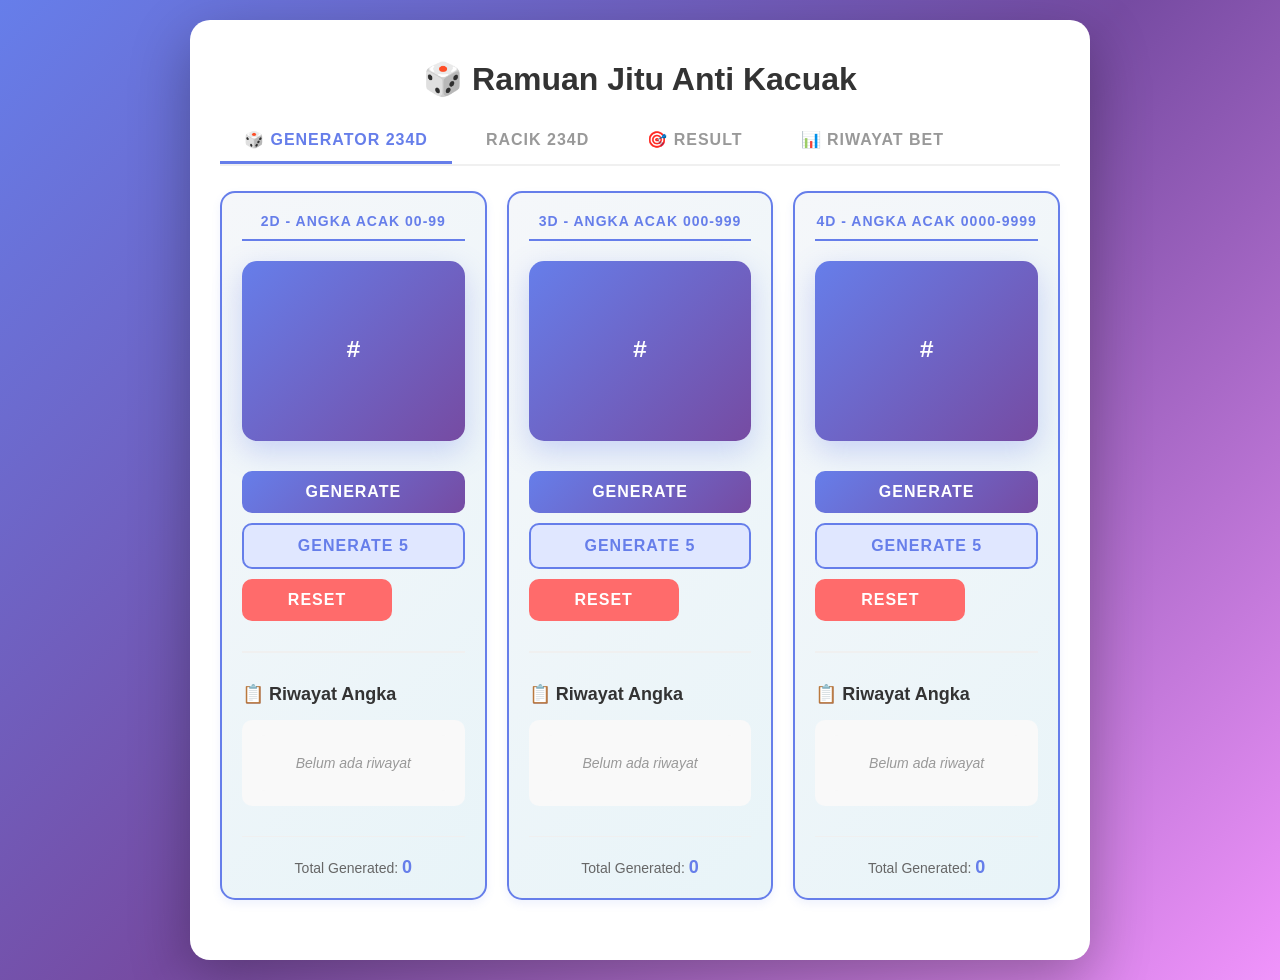
<file: index.html>
<!DOCTYPE html>
<html lang="id">
<head>
    <meta charset="UTF-8">
    <meta name="viewport" content="width=device-width, initial-scale=1.0">
    <meta name="description" content="Aplikasi web untuk generate angka acak 2D, 3D, 4D dengan fitur betting dan tracking hasil keluaran">
    <meta name="theme-color" content="#667eea">
    <meta name="apple-mobile-web-app-capable" content="yes">
    <meta name="apple-mobile-web-app-status-bar-style" content="black-translucent">
    <meta name="apple-mobile-web-app-title" content="Ramuan Jitu">
    <title>Ramuan Jitu Anti Kacuak - 2D, 3D, 4D & Racik</title>
    <link rel="stylesheet" href="style.css">
    <link rel="manifest" href="manifest.json">
    <link rel="icon" type="image/svg+xml" href="data:image/svg+xml,<svg xmlns='http://www.w3.org/2000/svg' viewBox='0 0 192 192'><rect fill='%23667eea' width='192' height='192'/><text x='50%' y='50%' font-size='80' font-weight='bold' fill='white' text-anchor='middle' dy='.3em'>🎰</text></svg>">
</head>
<body>
    <div class="container">
        <div class="card">
            <h1>🎲 Ramuan Jitu Anti Kacuak</h1>
            
            <!-- Tab Navigation -->
            <div class="tab-navigation">
                <button class="tab-btn active" data-tab="tab-generator234d">🎲 Generator 234D</button>
                <button class="tab-btn" data-tab="tab-racik">Racik 234D</button>
                <button class="tab-btn" data-tab="tab-result">🎯 Result</button>
                <button class="tab-btn" data-tab="tab-riwayat-bet">📊 Riwayat Bet</button>
            </div>
            
            <!-- Tab Generator 234D - Combined -->
            <div id="tab-generator234d" class="tab-content active">
                <div class="generator-container">
                    <!-- Generator 2D -->
                    <div class="generator-card">
                        <p class="generator-subtitle">2D - Angka Acak 00-99</p>
                        
                        <div class="display-box">
                            <div class="random-number" id="randomNumber2D">#</div>
                        </div>
                        
                        <div class="button-group">
                            <button class="btn btn-primary" id="generateBtn2D">Generate</button>
                            <button class="btn btn-secondary" id="generateMultipleBtn2D">Generate 5</button>
                            <button class="btn btn-danger" id="resetBtn2D">Reset</button>
                        </div>
                        
                        <div class="history-section">
                            <h2>📋 Riwayat Angka</h2>
                            <div class="history-list" id="historyList2D">
                                <p class="empty-message">Belum ada riwayat</p>
                            </div>
                        </div>
                        
                        <div class="stats">
                            <span>Total Generated: <strong id="totalCount2D">0</strong></span>
                        </div>
                    </div>

                    <!-- Generator 3D -->
                    <div class="generator-card">
                        <p class="generator-subtitle">3D - Angka Acak 000-999</p>
                        
                        <div class="display-box">
                            <div class="random-number" id="randomNumber3D">#</div>
                        </div>
                        
                        <div class="button-group">
                            <button class="btn btn-primary" id="generateBtn3D">Generate</button>
                            <button class="btn btn-secondary" id="generateMultipleBtn3D">Generate 5</button>
                            <button class="btn btn-danger" id="resetBtn3D">Reset</button>
                        </div>
                        
                        <div class="history-section">
                            <h2>📋 Riwayat Angka</h2>
                            <div class="history-list" id="historyList3D">
                                <p class="empty-message">Belum ada riwayat</p>
                            </div>
                        </div>
                        
                        <div class="stats">
                            <span>Total Generated: <strong id="totalCount3D">0</strong></span>
                        </div>
                    </div>

                    <!-- Generator 4D -->
                    <div class="generator-card">
                        <p class="generator-subtitle">4D - Angka Acak 0000-9999</p>
                        
                        <div class="display-box">
                            <div class="random-number" id="randomNumber4D">#</div>
                        </div>
                        
                        <div class="button-group">
                            <button class="btn btn-primary" id="generateBtn4D">Generate</button>
                            <button class="btn btn-secondary" id="generateMultipleBtn4D">Generate 5</button>
                            <button class="btn btn-danger" id="resetBtn4D">Reset</button>
                        </div>
                        
                        <div class="history-section">
                            <h2>📋 Riwayat Angka</h2>
                            <div class="history-list" id="historyList4D">
                                <p class="empty-message">Belum ada riwayat</p>
                            </div>
                        </div>
                        
                        <div class="stats">
                            <span>Total Generated: <strong id="totalCount4D">0</strong></span>
                        </div>
                    </div>
                </div>
            </div>
            
            <!-- Tab Racik 234D -->
            <div id="tab-racik" class="tab-content">
                <p class="subtitle">Racik Kombinasi: As • Kop • Kepala • Ekor</p>
                
                <div class="racik-container">
                    <!-- Field As -->
                    <div class="racik-field">
                        <h3>⚫ As</h3>
                        <input type="text" id="racikAsInput" class="racik-input" placeholder="Masukkan digit..." maxlength="9">
                        <div class="racik-display">
                            <span class="racik-numbers" id="racikAs"></span>
                        </div>
                        <button class="btn btn-primary" id="racikAsGenerateBtn">Generate As</button>
                        <button class="btn btn-danger btn-small" id="racikAsClearBtn">Clear</button>
                    </div>
                    
                    <!-- Field Kop -->
                    <div class="racik-field">
                        <h3>🔴 Kop</h3>
                        <input type="text" id="racikKopInput" class="racik-input" placeholder="Masukkan digit..." maxlength="9">
                        <div class="racik-display">
                            <span class="racik-numbers" id="racikKop"></span>
                        </div>
                        <button class="btn btn-primary" id="racikKopGenerateBtn">Generate Kop</button>
                        <button class="btn btn-danger btn-small" id="racikKopClearBtn">Clear</button>
                    </div>
                    
                    <!-- Field Kepala -->
                    <div class="racik-field">
                        <h3>🟡 Kepala</h3>
                        <input type="text" id="racikKepalInput" class="racik-input" placeholder="Masukkan digit..." maxlength="9">
                        <div class="racik-display">
                            <span class="racik-numbers" id="racikKepala"></span>
                        </div>
                        <button class="btn btn-primary" id="racikKepalGenerateBtn">Generate Kepala</button>
                        <button class="btn btn-danger btn-small" id="racikKepalClearBtn">Clear</button>
                    </div>
                    
                    <!-- Field Ekor -->
                    <div class="racik-field">
                        <h3>🟢 Ekor</h3>
                        <input type="text" id="racikEkorInput" class="racik-input" placeholder="Masukkan digit..." maxlength="9">
                        <div class="racik-display">
                            <span class="racik-numbers" id="racikEkor"></span>
                        </div>
                        <button class="btn btn-primary" id="racikEkorGenerateBtn">Generate Ekor</button>
                        <button class="btn btn-danger btn-small" id="racikEkorClearBtn">Clear</button>
                    </div>
                </div>
                
                <div class="racik-result">
                    <h3>📊 Hasil Kombinasi</h3>
                    <div class="result-box">
                        <p><strong>2D:</strong> <span id="racikResult2D" class="result-value">-</span></p>
                        <p><strong>3D:</strong> <span id="racikResult3D" class="result-value">-</span></p>
                        <p><strong>4D:</strong> <span id="racikResult4D" class="result-value">-</span></p>
                    </div>
                    <button class="btn btn-secondary" id="racikProcessBtn">Proses</button>
                    <button class="btn btn-success" id="racikPasangBtn" style="display: none;">💰 Pasang</button>
                </div>
            </div>

            <!-- Tab Result -->
            <div id="tab-result" class="tab-content">
                <p class="subtitle">Pencatatan Hasil Keluaran</p>
                
                <div class="result-input-section">
                    <h3>📝 Catat Hasil Keluaran</h3>
                    
                    <div class="result-form-group">
                        <div class="result-form-row">
                            <div class="result-form-field">
                                <label for="resultDate">Tanggal</label>
                                <input type="date" id="resultDate" class="result-form-input">
                            </div>
                            
                            <div class="result-form-field">
                                <label for="resultPool">Pool</label>
                                <select id="resultPool" class="result-form-input">
                                    <option value="">-- Pilih Pool --</option>
                                    <option value="Sydney">Sydney</option>
                                    <option value="SGP">SGP</option>
                                    <option value="TW">TW</option>
                                    <option value="HK">HK</option>
                                </select>
                            </div>
                            
                            <div class="result-form-field">
                                <label for="resultNumber">Hasil</label>
                                <input type="text" id="resultNumber" class="result-form-input" placeholder="00, 000, 0000" maxlength="4" inputmode="numeric" pattern="[0-9]*">
                            </div>
                        </div>

                        <div class="result-button-group">
                            <button class="btn btn-primary" id="saveResultBtn">💾 Simpan Result</button>
                            <button class="btn btn-secondary" id="clearResultFormBtn">🗑️ Reset Form</button>
                        </div>
                    </div>
                </div>

                <div class="result-list-section">
                    <div style="display: flex; justify-content: space-between; align-items: center;">
                        <h3>📊 Daftar Hasil Keluaran</h3>
                        <button class="btn-clear-all-results" id="clearAllResultsBtn" style="display: none;">🗑️ Hapus Semua</button>
                    </div>
                    <div class="result-list" id="resultList">
                        <p class="empty-message">Belum ada hasil yang dicatat</p>
                    </div>
                </div>
            </div>

            <!-- Tab Riwayat Bet -->
            <div id="tab-riwayat-bet" class="tab-content">
                <p class="subtitle">Riwayat Bet</p>
                
                <div class="history-section">
                    <h2>📊 Daftar Bet</h2>
                    <div class="betting-history-list" id="bettingHistoryList">
                        <p class="empty-message">Belum ada riwayat betting</p>
                    </div>
                </div>

                <div class="stats" style="margin-top: 20px;">
                    <button class="btn btn-danger" id="clearBettingHistoryBtn">🗑️ Hapus Semua Riwayat</button>
                </div>
            </div>
        </div>
    </div>
    
    <script src="script.js"></script>
    
    <!-- Service Worker Registration for PWA -->
    <script>
        // Register service worker for offline support and installability
        if ('serviceWorker' in navigator) {
            window.addEventListener('load', () => {
                navigator.serviceWorker.register('service-worker.js')
                    .then((registration) => {
                        console.log('Service Worker registered successfully:', registration);
                    })
                    .catch((error) => {
                        console.log('Service Worker registration failed:', error);
                    });
            });
        }

        // Handle app installation prompt (for browsers that support it)
        let deferredPrompt;
        window.addEventListener('beforeinstallprompt', (e) => {
            e.preventDefault();
            deferredPrompt = e;
            // Show install button/toast if needed
            console.log('App can be installed');
        });

        // Handle installation
        window.addEventListener('appinstalled', () => {
            console.log('App was installed');
            if (deferredPrompt) {
                deferredPrompt = null;
            }
        });
    </script>
</body>
</html>
</file>
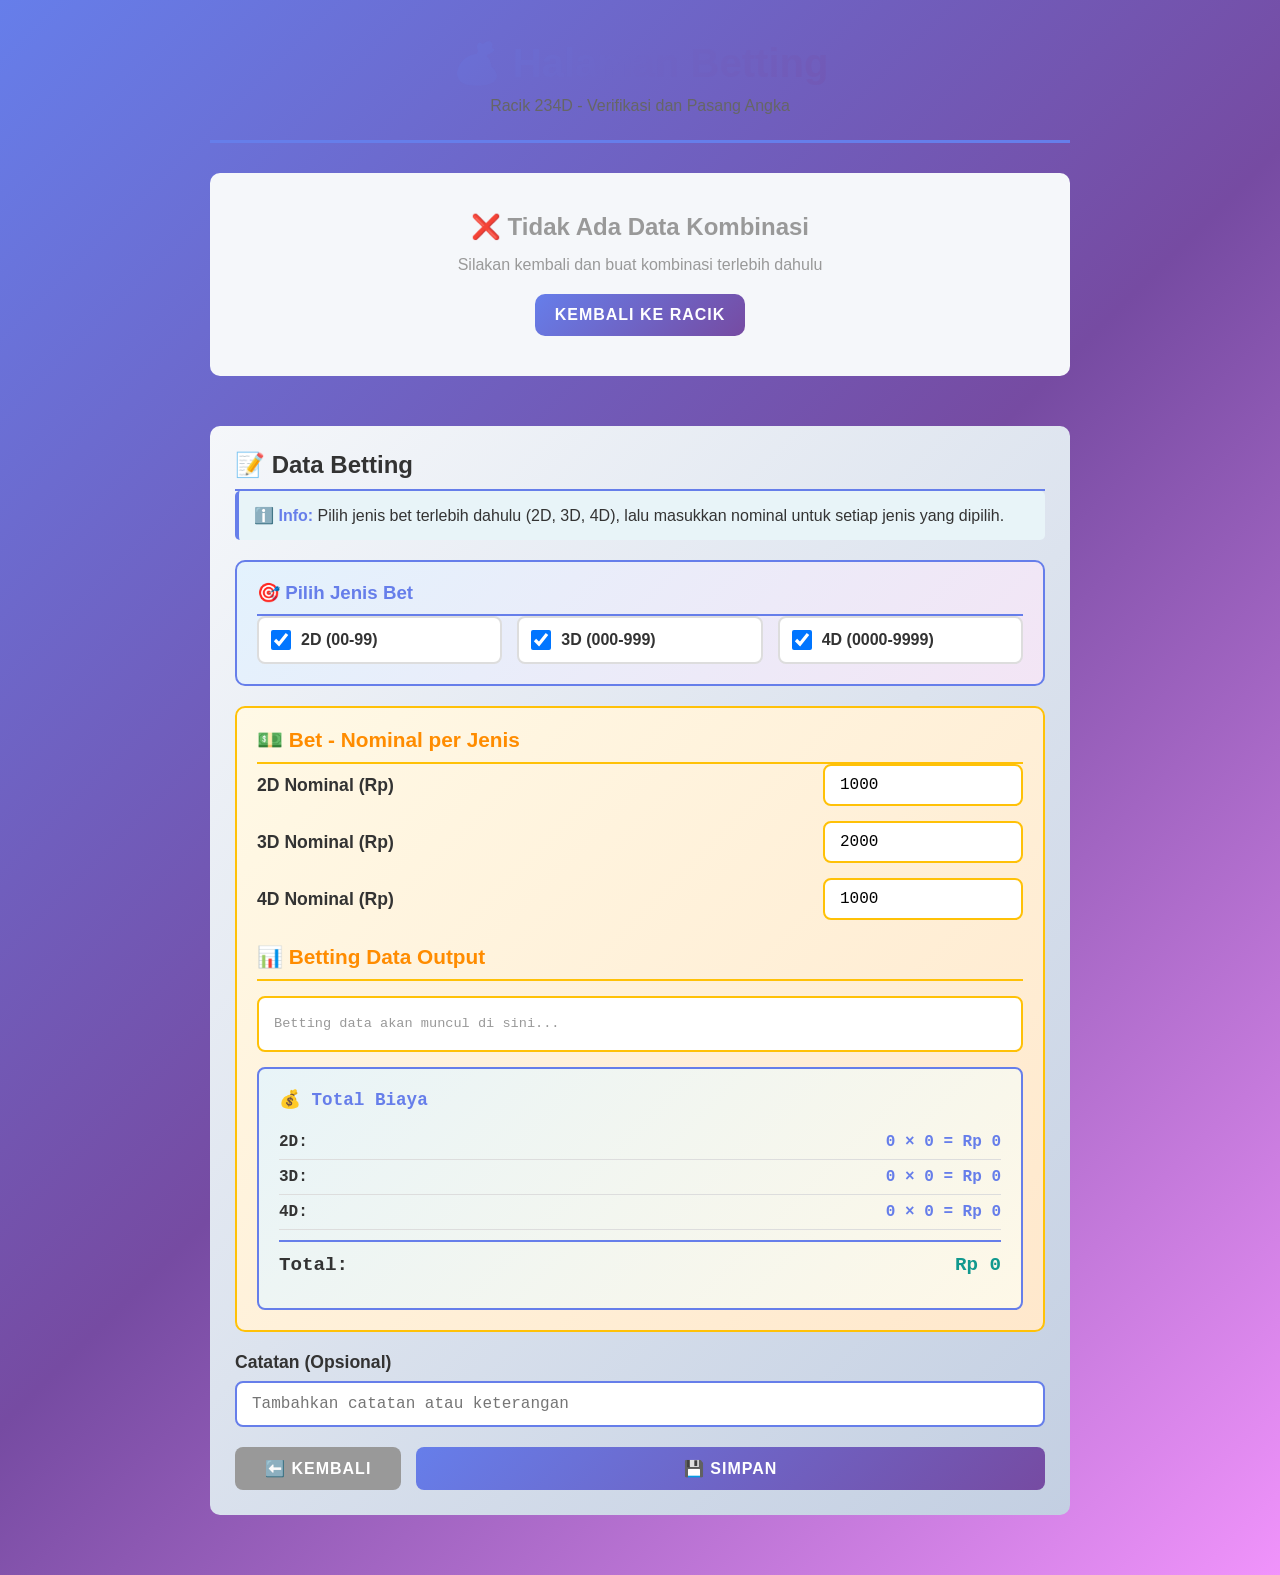
<file: halaman-betting.html>
<!DOCTYPE html>
<html lang="id">
<head>
    <meta charset="UTF-8">
    <meta name="viewport" content="width=device-width, initial-scale=1.0">
    <meta name="description" content="Halaman betting untuk Ramuan Jitu - fitur pasang bet dan tracking nominal">
    <meta name="theme-color" content="#667eea">
    <meta name="apple-mobile-web-app-capable" content="yes">
    <meta name="apple-mobile-web-app-status-bar-style" content="black-translucent">
    <meta name="apple-mobile-web-app-title" content="Ramuan Jitu">
    <title>Halaman Betting - Ramuan Jitu Anti Kacuak</title>
    <link rel="stylesheet" href="style.css">
    <link rel="manifest" href="manifest.json">
    <link rel="icon" type="image/svg+xml" href="data:image/svg+xml,<svg xmlns='http://www.w3.org/2000/svg' viewBox='0 0 192 192'><rect fill='%23667eea' width='192' height='192'/><text x='50%' y='50%' font-size='80' font-weight='bold' fill='white' text-anchor='middle' dy='.3em'>🎰</text></svg>">
    <style>
        .betting-container {
            max-width: 900px;
            margin: 0 auto;
            padding: 20px;
        }

        .betting-header {
            text-align: center;
            margin-bottom: 30px;
            padding-bottom: 20px;
            border-bottom: 3px solid #667eea;
        }

        .betting-header h1 {
            font-size: 2.5em;
            margin: 0 0 10px 0;
            background: linear-gradient(135deg, #667eea 0%, #764ba2 100%);
            -webkit-background-clip: text;
            -webkit-text-fill-color: transparent;
            background-clip: text;
        }

        .betting-header p {
            margin: 5px 0;
            color: #666;
        }

        .results-grid {
            display: grid;
            grid-template-columns: repeat(auto-fit, minmax(200px, 1fr));
            gap: 20px;
            margin-bottom: 30px;
        }

        .result-card {
            background: linear-gradient(135deg, #667eea15 0%, #764ba215 100%);
            border: 2px solid #667eea;
            border-radius: 10px;
            padding: 20px;
            text-align: center;
            box-shadow: 0 4px 6px rgba(102, 126, 234, 0.1);
        }

        .result-card h3 {
            margin: 0 0 15px 0;
            color: #667eea;
            font-size: 1.2em;
            text-transform: uppercase;
            letter-spacing: 1px;
        }

        .result-numbers {
            background: white;
            border: 2px dashed #667eea;
            border-radius: 8px;
            padding: 15px;
            max-height: 300px;
            overflow-y: auto;
            word-break: break-all;
            font-family: 'Courier New', monospace;
            font-size: 0.95em;
            line-height: 1.8;
            color: #333;
        }

        .result-numbers::-webkit-scrollbar {
            width: 6px;
        }

        .result-numbers::-webkit-scrollbar-track {
            background: #f1f1f1;
            border-radius: 10px;
        }

        .result-numbers::-webkit-scrollbar-thumb {
            background: #667eea;
            border-radius: 10px;
        }

        .result-count {
            margin-top: 10px;
            font-size: 0.9em;
            color: #999;
            font-weight: bold;
        }

        .input-section {
            background: linear-gradient(135deg, #f5f7fa 0%, #c3cfe2 100%);
            border-radius: 10px;
            padding: 25px;
            margin-bottom: 20px;
        }

        .input-section h2 {
            margin-top: 0;
            color: #333;
            border-bottom: 2px solid #667eea;
            padding-bottom: 10px;
        }

        .input-group {
            margin-bottom: 20px;
        }

        .input-group label {
            display: block;
            margin-bottom: 8px;
            font-weight: bold;
            color: #333;
            font-size: 1.1em;
        }

        .input-group input {
            width: 100%;
            padding: 12px 15px;
            border: 2px solid #667eea;
            border-radius: 8px;
            font-size: 1em;
            font-family: 'Courier New', monospace;
            box-sizing: border-box;
            transition: all 0.3s ease;
        }

        .input-group input:focus {
            outline: none;
            border-color: #764ba2;
            box-shadow: 0 0 0 3px rgba(102, 126, 234, 0.1);
            background-color: #fafbff;
        }

        .betting-info {
            background: #e8f4f8;
            border-left: 4px solid #667eea;
            padding: 15px;
            margin-bottom: 20px;
            border-radius: 5px;
            color: #333;
        }

        .betting-info strong {
            color: #667eea;
        }

        .button-group-betting {
            display: flex;
            gap: 15px;
            flex-wrap: wrap;
            justify-content: center;
        }

        .btn-betting {
            padding: 12px 30px;
            font-size: 1em;
            font-weight: bold;
            border: none;
            border-radius: 8px;
            cursor: pointer;
            transition: all 0.3s ease;
            text-transform: uppercase;
            letter-spacing: 1px;
        }

        .btn-submit {
            background: linear-gradient(135deg, #667eea 0%, #764ba2 100%);
            color: white;
            flex-grow: 1;
            min-width: 150px;
        }

        .btn-submit:hover {
            transform: translateY(-2px);
            box-shadow: 0 8px 15px rgba(102, 126, 234, 0.3);
        }

        .btn-back {
            background: #999;
            color: white;
            min-width: 150px;
        }

        .btn-back:hover {
            background: #777;
            transform: translateY(-2px);
        }

        .empty-state {
            text-align: center;
            padding: 40px;
            background: #f5f7fa;
            border-radius: 10px;
            margin-bottom: 20px;
        }

        .empty-state h2 {
            color: #999;
            margin-bottom: 15px;
        }

        .empty-state p {
            color: #999;
            margin-bottom: 20px;
        }

        .bet-section {
            background: linear-gradient(135deg, #fff9e6 0%, #ffe8cc 100%);
            border: 2px solid #ffc107;
            border-radius: 10px;
            padding: 20px;
            margin: 20px 0;
        }

        .bet-section h3 {
            margin-top: 0;
            color: #ff8c00;
            font-size: 1.3em;
            border-bottom: 2px solid #ffc107;
            padding-bottom: 10px;
        }

        .bet-row {
            display: grid;
            grid-template-columns: 1fr 200px;
            gap: 15px;
            margin-bottom: 15px;
            align-items: center;
        }

        .bet-label {
            font-weight: bold;
            color: #333;
            font-size: 1.1em;
        }

        .bet-input-group input {
            width: 100%;
            padding: 10px 15px;
            border: 2px solid #ffc107;
            border-radius: 8px;
            font-size: 1em;
            font-family: 'Courier New', monospace;
            box-sizing: border-box;
        }

        .bet-input-group input:focus {
            outline: none;
            border-color: #ff8c00;
            box-shadow: 0 0 0 3px rgba(255, 193, 7, 0.1);
            background-color: #fffef5;
        }

        .bet-output {
            background: white;
            border: 2px solid #ffc107;
            border-radius: 8px;
            padding: 15px;
            margin-top: 15px;
            max-height: 200px;
            overflow-y: auto;
            font-family: 'Courier New', monospace;
            font-size: 0.85em;
            word-break: break-all;
            line-height: 1.6;
            color: #333;
        }

        .bet-output:empty::before {
            content: "Betting data akan muncul di sini...";
            color: #999;
        }

        .bet-summary {
            background: linear-gradient(135deg, #e8f4f8 0%, #fef8e7 100%);
            border: 2px solid #667eea;
            border-radius: 8px;
            padding: 20px;
            margin-top: 15px;
            font-family: 'Courier New', monospace;
        }

        .bet-summary h4 {
            margin: 0 0 15px 0;
            color: #667eea;
            font-size: 1.1em;
        }

        .bet-summary-row {
            display: flex;
            justify-content: space-between;
            padding: 8px 0;
            border-bottom: 1px solid #ddd;
            color: #333;
        }

        .bet-summary-row:last-child {
            border-bottom: none;
        }

        .bet-summary-label {
            font-weight: bold;
        }

        .bet-summary-value {
            color: #667eea;
            font-weight: bold;
        }

        .bet-summary-total {
            display: flex;
            justify-content: space-between;
            padding: 12px 0;
            margin-top: 10px;
            border-top: 2px solid #667eea;
            font-size: 1.2em;
            font-weight: bold;
        }

        .bet-summary-total-label {
            color: #333;
        }

        .bet-summary-total-value {
            color: #11998e;
        }

        @media (max-width: 768px) {
            .results-grid {
                grid-template-columns: 1fr;
            }

            .button-group-betting {
                flex-direction: column;
            }

            .betting-header h1 {
                font-size: 1.8em;
            }

            .input-section {
                padding: 15px;
            }

            .bet-row {
                grid-template-columns: 1fr;
            }
        }
    </style>
</head>
<body>
    <div class="container">
        <div class="betting-container">
            <div class="betting-header">
                <h1>💰 Halaman Betting</h1>
                <p>Racik 234D - Verifikasi dan Pasang Angka</p>
            </div>

            <!-- Hasil Kombinasi -->
            <div class="results-grid" id="resultsGrid">
                <!-- Tidak ada hasil -->
            </div>

            <!-- Form Input -->
            <div class="input-section">
                <h2>📝 Data Betting</h2>
                
                <div class="betting-info">
                    <strong>ℹ️ Info:</strong> Pilih jenis bet terlebih dahulu (2D, 3D, 4D), lalu masukkan nominal untuk setiap jenis yang dipilih.
                </div>

                <!-- Bet Type Selection -->
                <div style="background: linear-gradient(135deg, #e3f2fd 0%, #f3e5f5 100%); border: 2px solid #667eea; border-radius: 10px; padding: 20px; margin-bottom: 20px;">
                    <h3 style="margin-top: 0; color: #667eea; border-bottom: 2px solid #667eea; padding-bottom: 10px;">🎯 Pilih Jenis Bet</h3>
                    
                    <div style="display: grid; grid-template-columns: repeat(auto-fit, minmax(150px, 1fr)); gap: 15px;">
                        <label style="display: flex; align-items: center; gap: 10px; cursor: pointer; padding: 12px; background: white; border-radius: 8px; border: 2px solid #ddd; transition: all 0.3s ease;">
                            <input type="checkbox" id="checkBet2D" class="bet-checkbox" value="2D" checked style="width: 20px; height: 20px; cursor: pointer;">
                            <span style="font-weight: bold; color: #333; flex: 1;">2D (00-99)</span>
                        </label>
                        
                        <label style="display: flex; align-items: center; gap: 10px; cursor: pointer; padding: 12px; background: white; border-radius: 8px; border: 2px solid #ddd; transition: all 0.3s ease;">
                            <input type="checkbox" id="checkBet3D" class="bet-checkbox" value="3D" checked style="width: 20px; height: 20px; cursor: pointer;">
                            <span style="font-weight: bold; color: #333; flex: 1;">3D (000-999)</span>
                        </label>
                        
                        <label style="display: flex; align-items: center; gap: 10px; cursor: pointer; padding: 12px; background: white; border-radius: 8px; border: 2px solid #ddd; transition: all 0.3s ease;">
                            <input type="checkbox" id="checkBet4D" class="bet-checkbox" value="4D" checked style="width: 20px; height: 20px; cursor: pointer;">
                            <span style="font-weight: bold; color: #333; flex: 1;">4D (0000-9999)</span>
                        </label>
                    </div>
                </div>

                <!-- Bet Section -->
                <div class="bet-section">
                    <h3>💵 Bet - Nominal per Jenis</h3>
                    
                    <div class="bet-row" id="row2D">
                        <label class="bet-label">2D Nominal (Rp)</label>
                        <div class="bet-input-group">
                            <input type="number" id="bet2D" placeholder="Contoh: 1000" min="0" value="1000">
                        </div>
                    </div>

                    <div class="bet-row" id="row3D">
                        <label class="bet-label">3D Nominal (Rp)</label>
                        <div class="bet-input-group">
                            <input type="number" id="bet3D" placeholder="Contoh: 2000" min="0" value="2000">
                        </div>
                    </div>

                    <div class="bet-row" id="row4D">
                        <label class="bet-label">4D Nominal (Rp)</label>
                        <div class="bet-input-group">
                            <input type="number" id="bet4D" placeholder="Contoh: 1000" min="0" value="1000">
                        </div>
                    </div>

                    <h3 style="margin-top: 25px; margin-bottom: 15px;">📊 Betting Data Output</h3>
                    <div class="bet-output" id="betOutput"></div>

                    <div class="bet-summary">
                        <h4>💰 Total Biaya</h4>
                        <div class="bet-summary-row">
                            <span class="bet-summary-label">2D:</span>
                            <span class="bet-summary-value" id="summary2D">0 × 0 = Rp 0</span>
                        </div>
                        <div class="bet-summary-row">
                            <span class="bet-summary-label">3D:</span>
                            <span class="bet-summary-value" id="summary3D">0 × 0 = Rp 0</span>
                        </div>
                        <div class="bet-summary-row">
                            <span class="bet-summary-label">4D:</span>
                            <span class="bet-summary-value" id="summary4D">0 × 0 = Rp 0</span>
                        </div>
                        <div class="bet-summary-total">
                            <span class="bet-summary-total-label">Total:</span>
                            <span class="bet-summary-total-value" id="summaryTotal">Rp 0</span>
                        </div>
                    </div>
                </div>

                <form id="bettingForm">
                    <div class="input-group">
                        <label for="catatan">Catatan (Opsional)</label>
                        <input type="text" id="catatan" placeholder="Tambahkan catatan atau keterangan">
                    </div>

                    <div class="button-group-betting">
                        <button type="button" class="btn-betting btn-back" id="kembaliBtn">⬅️ Kembali</button>
                        <button type="submit" class="btn-betting btn-submit">💾 Simpan</button>
                    </div>
                </form>
            </div>
        </div>
    </div>

    <script>
        let bettingDataLoaded = null;

        // Ambil data dari localStorage
        function loadBettingData() {
            const bettingData = localStorage.getItem('bettingData');
            if (!bettingData) {
                showEmptyState();
                return;
            }

            bettingDataLoaded = JSON.parse(bettingData);
            displayResults(bettingDataLoaded);
            updateBetTypeDisplay();
        }

        // Tampilkan hasil kombinasi
        function displayResults(data) {
            const resultsGrid = document.getElementById('resultsGrid');
            resultsGrid.innerHTML = '';

            const resultTypes = [
                { key: 'result2D', label: '2D', symbol: '♠️' },
                { key: 'result3D', label: '3D', symbol: '♥️' },
                { key: 'result4D', label: '4D', symbol: '♦️' }
            ];

            resultTypes.forEach(type => {
                if (data[type.key]) {
                    const numbers = data[type.key];
                    const count = numbers.split('*').length;
                    
                    const card = document.createElement('div');
                    card.className = 'result-card';
                    card.innerHTML = `
                        <h3>${type.symbol} ${type.label}</h3>
                        <div class="result-numbers">${numbers}</div>
                        <div class="result-count">Total: ${count} kombinasi</div>
                    `;
                    resultsGrid.appendChild(card);
                }
            });
        }

        // Generate betting output
        function updateBetOutput() {
            if (!bettingDataLoaded) return;

            const check2D = document.getElementById('checkBet2D').checked;
            const check3D = document.getElementById('checkBet3D').checked;
            const check4D = document.getElementById('checkBet4D').checked;

            const bet2D = (check2D ? document.getElementById('bet2D').value : '0') || '0';
            const bet3D = (check3D ? document.getElementById('bet3D').value : '0') || '0';
            const bet4D = (check4D ? document.getElementById('bet4D').value : '0') || '0';

            const result2D = bettingDataLoaded.result2D;
            const result3D = bettingDataLoaded.result3D;
            const result4D = bettingDataLoaded.result4D;

            let betOutput = [];

            // Calculate totals for each type (only if checked)
            const total2D = (check2D && result2D) ? result2D.split('*').length : 0;
            const total3D = (check3D && result3D) ? result3D.split('*').length : 0;
            const total4D = (check4D && result4D) ? result4D.split('*').length : 0;

            const nominalPerKomb2D = (check2D ? parseInt(bet2D) : 0) || 0;
            const nominalPerKomb3D = (check3D ? parseInt(bet3D) : 0) || 0;
            const nominalPerKomb4D = (check4D ? parseInt(bet4D) : 0) || 0;

            const totalNominal2D = total2D * nominalPerKomb2D;
            const totalNominal3D = total3D * nominalPerKomb3D;
            const totalNominal4D = total4D * nominalPerKomb4D;
            const totalNominal = totalNominal2D + totalNominal3D + totalNominal4D;

            if (check2D && result2D && nominalPerKomb2D > 0) {
                betOutput.push(`${result2D}#${bet2D}`);
            }
            if (check3D && result3D && nominalPerKomb3D > 0) {
                betOutput.push(`${result3D}#${bet3D}`);
            }
            if (check4D && result4D && nominalPerKomb4D > 0) {
                betOutput.push(`${result4D}#${bet4D}`);
            }

            const outputText = betOutput.join('+');
            document.getElementById('betOutput').textContent = outputText;

            // Update summary
            document.getElementById('summary2D').textContent = 
                `${total2D} × Rp ${nominalPerKomb2D.toLocaleString('id-ID')} = Rp ${totalNominal2D.toLocaleString('id-ID')}`;
            document.getElementById('summary3D').textContent = 
                `${total3D} × Rp ${nominalPerKomb3D.toLocaleString('id-ID')} = Rp ${totalNominal3D.toLocaleString('id-ID')}`;
            document.getElementById('summary4D').textContent = 
                `${total4D} × Rp ${nominalPerKomb4D.toLocaleString('id-ID')} = Rp ${totalNominal4D.toLocaleString('id-ID')}`;
            document.getElementById('summaryTotal').textContent = 
                `Rp ${totalNominal.toLocaleString('id-ID')}`;
        }

        // Tampilkan kondisi kosong
        function showEmptyState() {
            const resultsGrid = document.getElementById('resultsGrid');
            resultsGrid.innerHTML = `
                <div class="empty-state" style="grid-column: 1/-1;">
                    <h2>❌ Tidak Ada Data Kombinasi</h2>
                    <p>Silakan kembali dan buat kombinasi terlebih dahulu</p>
                    <button type="button" class="btn btn-primary" onclick="kembali()">Kembali ke Racik</button>
                </div>
            `;
        }

        // Tombol kembali
        document.getElementById('kembaliBtn').addEventListener('click', kembali);
        function kembali() {
            window.location.href = 'index.html';
        }

        // Checkbox event listeners untuk hide/show rows dan update output
        function updateBetTypeDisplay() {
            const check2D = document.getElementById('checkBet2D').checked;
            const check3D = document.getElementById('checkBet3D').checked;
            const check4D = document.getElementById('checkBet4D').checked;

            // Show/hide rows based on checkbox
            document.getElementById('row2D').style.display = check2D ? 'grid' : 'none';
            document.getElementById('row3D').style.display = check3D ? 'grid' : 'none';
            document.getElementById('row4D').style.display = check4D ? 'grid' : 'none';

            // Update output
            updateBetOutput();
        }

        document.getElementById('checkBet2D').addEventListener('change', updateBetTypeDisplay);
        document.getElementById('checkBet3D').addEventListener('change', updateBetTypeDisplay);
        document.getElementById('checkBet4D').addEventListener('change', updateBetTypeDisplay);

        // Bet input listeners
        document.getElementById('bet2D').addEventListener('change', updateBetOutput);
        document.getElementById('bet2D').addEventListener('input', updateBetOutput);
        document.getElementById('bet3D').addEventListener('change', updateBetOutput);
        document.getElementById('bet3D').addEventListener('input', updateBetOutput);
        document.getElementById('bet4D').addEventListener('change', updateBetOutput);
        document.getElementById('bet4D').addEventListener('input', updateBetOutput);

        // Handle form submit
        document.getElementById('bettingForm').addEventListener('submit', function(e) {
            e.preventDefault();
            
            const check2D = document.getElementById('checkBet2D').checked;
            const check3D = document.getElementById('checkBet3D').checked;
            const check4D = document.getElementById('checkBet4D').checked;

            // Validasi minimal ada 1 checkbox yang dipilih
            if (!check2D && !check3D && !check4D) {
                alert('Silakan pilih minimal 1 jenis bet (2D, 3D, atau 4D)!');
                return;
            }

            const bet2D = document.getElementById('bet2D').value || '0';
            const bet3D = document.getElementById('bet3D').value || '0';
            const bet4D = document.getElementById('bet4D').value || '0';
            const catatan = document.getElementById('catatan').value;

            // Hitung total kombinasi dan nominal
            const total2D = (check2D && bettingDataLoaded.result2D) ? bettingDataLoaded.result2D.split('*').length : 0;
            const total3D = (check3D && bettingDataLoaded.result3D) ? bettingDataLoaded.result3D.split('*').length : 0;
            const total4D = (check4D && bettingDataLoaded.result4D) ? bettingDataLoaded.result4D.split('*').length : 0;

            const totalNominal2D = total2D * (check2D ? parseInt(bet2D) : 0);
            const totalNominal3D = total3D * (check3D ? parseInt(bet3D) : 0);
            const totalNominal4D = total4D * (check4D ? parseInt(bet4D) : 0);
            const totalNominal = totalNominal2D + totalNominal3D + totalNominal4D;

            // Dapatkan betting data output
            const betOutput = document.getElementById('betOutput').textContent;

            if (!betOutput) {
                alert('Belum ada data betting. Silakan isi nominal terlebih dahulu!');
                return;
            }

            // Ambil history dari localStorage atau buat baru
            let bettingHistory = [];
            const existingHistory = localStorage.getItem('bettingHistory');
            if (existingHistory) {
                bettingHistory = JSON.parse(existingHistory);
            }

            // Buat entry baru
            const newBetEntry = {
                betData: betOutput,
                catatan: catatan || '',
                totalNominal: totalNominal,
                bet2D: parseInt(bet2D),
                bet3D: parseInt(bet3D),
                bet4D: parseInt(bet4D),
                total2D: total2D,
                total3D: total3D,
                total4D: total4D,
                timestamp: new Date().toISOString(),
                id: Date.now()
            };

            // Tambah ke history
            bettingHistory.push(newBetEntry);
            localStorage.setItem('bettingHistory', JSON.stringify(bettingHistory));

            // Tampilkan confirmation
            alert(`✅ Data Bet Berhasil Disimpan!\n\nNominal: Rp ${totalNominal.toLocaleString('id-ID')}\nWaktu: ${new Date().toLocaleString('id-ID')}`);

            // Bersihkan localStorage dan kembali
            localStorage.removeItem('bettingData');
            window.location.href = 'index.html';
        });

        // Load data saat halaman dibuka
        loadBettingData();
    </script>

    <!-- Service Worker Registration for PWA -->
    <script>
        if ('serviceWorker' in navigator) {
            window.addEventListener('load', () => {
                navigator.serviceWorker.register('service-worker.js');
            });
        }
    </script>
</body>
</html>
</file>
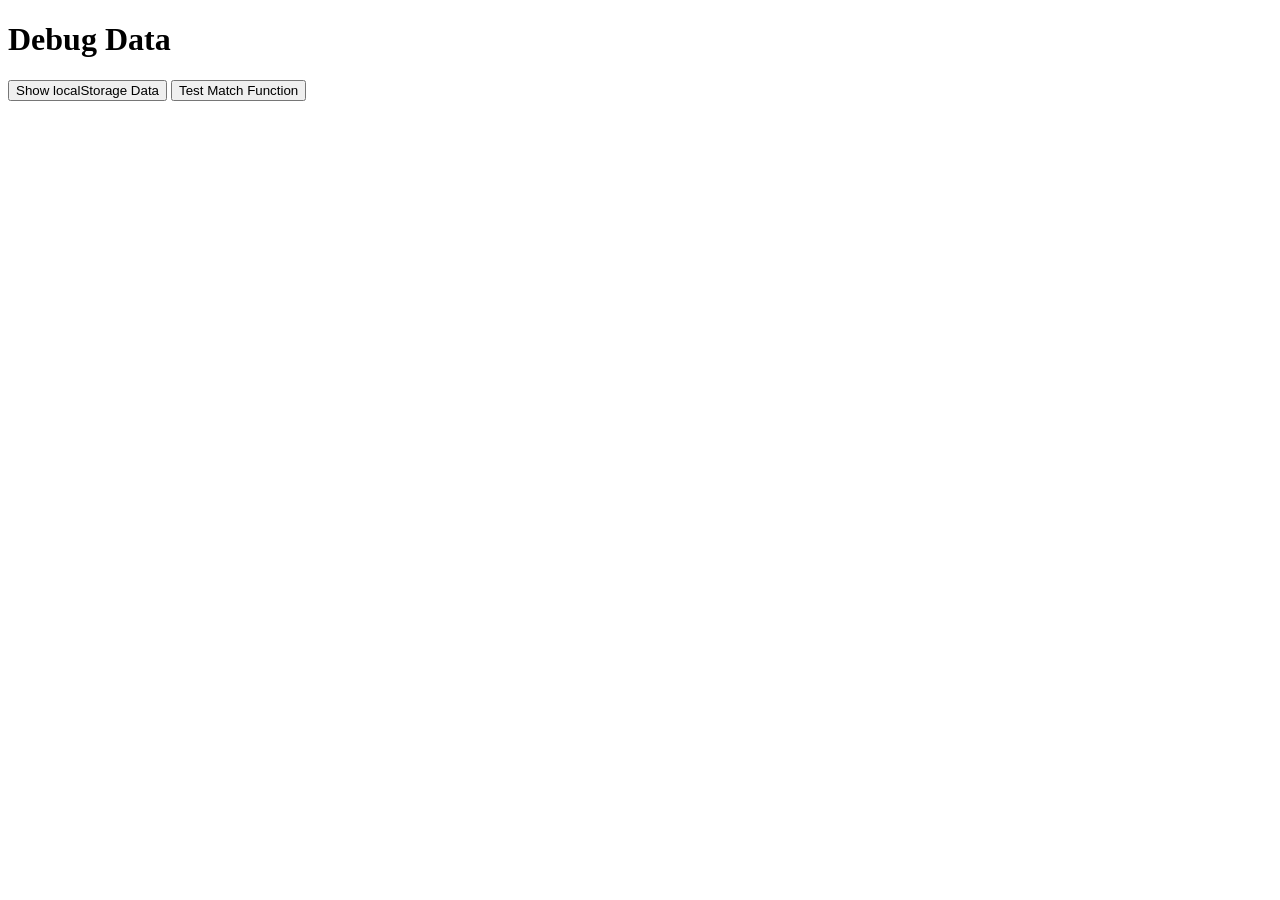
<file: test_debug.html>
<!DOCTYPE html>
<html>
<head>
    <title>Debug JP Match</title>
</head>
<body>
    <h1>Debug Data</h1>
    <button onclick="showData()">Show localStorage Data</button>
    <button onclick="testMatch()">Test Match Function</button>
    <pre id="output"></pre>
    
    <script>
        function showData() {
            const betting = JSON.parse(localStorage.getItem('bettingHistory') || '[]');
            const result = JSON.parse(localStorage.getItem('resultHistory') || '[]');
            
            let output = '=== BETTING HISTORY ===\n';
            betting.forEach((b, i) => {
                output += `\n[${i}] ${b.timestamp}\n`;
                output += `betData: ${b.betData}\n`;
                output += `Date extracted: ${new Date(b.timestamp).toISOString().split('T')[0]}\n`;
            });
            
            output += '\n\n=== RESULT HISTORY ===\n';
            result.forEach((r, i) => {
                output += `\n[${i}] ${r.date}\n`;
                output += `number: ${r.number}\n`;
            });
            
            document.getElementById('output').textContent = output;
        }
        
        function testMatch() {
            const betting = JSON.parse(localStorage.getItem('bettingHistory') || '[]');
            const result = JSON.parse(localStorage.getItem('resultHistory') || '[]');
            
            let output = '=== MATCH TEST ===\n\n';
            
            result.forEach(r => {
                output += `Result: ${r.date} - ${r.pool} ${r.number}\n`;
                
                const result2D = r.number.slice(-2);
                const result3D = r.number.slice(-3);
                const result4D = r.number;
                
                output += `  2D: ${result2D}, 3D: ${result3D}, 4D: ${result4D}\n`;
                
                betting.forEach((b, idx) => {
                    const betYear = new Date(b.timestamp).getFullYear();
                    const betMonth = String(new Date(b.timestamp).getMonth() + 1).padStart(2, '0');
                    const betDay = String(new Date(b.timestamp).getDate()).padStart(2, '0');
                    const betDate = `${betYear}-${betMonth}-${betDay}`;
                    
                    output += `\n  Checking bet #${betting.length - idx} (date: ${betDate})\n`;
                    output += `    Data: ${b.betData}\n`;
                    
                    if (betDate === r.date) {
                        output += `    ✓ Date match!\n`;
                        
                        const typeGroups = b.betData.split('+');
                        let matched = false;
                        
                        typeGroups.forEach((group, gi) => {
                            const numbersOnlyPart = group.split('#')[0];
                            const betNumbers = numbersOnlyPart.split('*').map(n => n.trim()).filter(n => n);
                            output += `      Group ${gi}: ${betNumbers.join(', ')}\n`;
                            
                            betNumbers.forEach(betNum => {
                                if (betNum === result2D || betNum === result3D || betNum === result4D) {
                                    output += `        ✓✓ MATCH: ${betNum}\n`;
                                    matched = true;
                                }
                            });
                        });
                        
                        if (!matched) output += `    ✗ No number match\n`;
                    } else {
                        output += `    ✗ Date no match (bet: ${betDate} vs result: ${r.date})\n`;
                    }
                });
                
                output += '\n---\n';
            });
            
            document.getElementById('output').textContent = output;
        }
    </script>
</body>
</html>
</file>
<file: style.css>
* {
    margin: 0;
    padding: 0;
    box-sizing: border-box;
}

body {
    font-family: 'Segoe UI', Tahoma, Geneva, Verdana, sans-serif;
    background: linear-gradient(135deg, #667eea 0%, #764ba2 50%, #f093fb 100%);
    min-height: 100vh;
    display: flex;
    justify-content: center;
    align-items: center;
    padding: 20px;
}

.container {
    width: 100%;
    max-width: 900px;
}

.card {
    background: white;
    border-radius: 20px;
    box-shadow: 0 20px 60px rgba(0, 0, 0, 0.3);
    padding: 40px 30px;
    animation: slideIn 0.5s ease-out;
}

@keyframes slideIn {
    from {
        opacity: 0;
        transform: translateY(30px);
    }
    to {
        opacity: 1;
        transform: translateY(0);
    }
}

h1 {
    text-align: center;
    color: #333;
    font-size: 32px;
    margin-bottom: 20px;
}

/* Tab Navigation */
.tab-navigation {
    display: flex;
    gap: 10px;
    margin-bottom: 25px;
    border-bottom: 2px solid #f0f0f0;
}

.tab-btn {
    padding: 12px 24px;
    border: none;
    background: transparent;
    color: #999;
    font-size: 16px;
    font-weight: 600;
    cursor: pointer;
    border-bottom: 3px solid transparent;
    transition: all 0.3s ease;
    text-transform: uppercase;
    letter-spacing: 1px;
}

.tab-btn:hover {
    color: #667eea;
}

.tab-btn.active {
    color: #667eea;
    border-bottom-color: #667eea;
}

/* Tab Content */
.tab-content {
    display: none;
    animation: fadeIn 0.3s ease-out;
}

.tab-content.active {
    display: block;
}

@keyframes fadeIn {
    from {
        opacity: 0;
    }
    to {
        opacity: 1;
    }
}

/* Generator 234D Container */
.generator-container {
    display: grid;
    grid-template-columns: repeat(auto-fit, minmax(250px, 1fr));
    gap: 20px;
    margin-bottom: 20px;
}

.generator-card {
    background: linear-gradient(135deg, #f5f7fa 0%, #e8f4f8 100%);
    border: 2px solid #667eea;
    border-radius: 15px;
    padding: 20px;
    box-shadow: 0 4px 8px rgba(102, 126, 234, 0.1);
}

.generator-subtitle {
    text-align: center;
    color: #667eea;
    font-size: 14px;
    margin-bottom: 20px;
    text-transform: uppercase;
    letter-spacing: 1px;
    font-weight: bold;
    border-bottom: 2px solid #667eea;
    padding-bottom: 10px;
}

/* Racik 234D Styling */
.racik-container {
    display: grid;
    grid-template-columns: repeat(4, 1fr);
    gap: 15px;
    margin-bottom: 30px;
}

.racik-field {
    background: #f9f9f9;
    border-radius: 10px;
    padding: 20px;
    border: 2px solid #e0e7ff;
}

.racik-field h3 {
    color: #333;
    font-size: 16px;
    margin-bottom: 15px;
    text-align: center;
}

.racik-input {
    width: 100%;
    padding: 10px;
    margin-bottom: 10px;
    border: 2px solid #667eea;
    border-radius: 6px;
    font-size: 16px;
    font-family: 'Courier New', monospace;
    text-align: center;
    font-weight: bold;
    letter-spacing: 2px;
}

.racik-input:focus {
    outline: none;
    border-color: #764ba2;
    box-shadow: 0 0 8px rgba(102, 126, 234, 0.3);
}

.racik-display {
    background: linear-gradient(135deg, #667eea 0%, #764ba2 100%);
    border-radius: 8px;
    padding: 20px;
    margin-bottom: 15px;
    min-height: 60px;
    display: flex;
    align-items: center;
    justify-content: center;
}

.racik-numbers {
    color: white;
    font-size: 28px;
    font-weight: bold;
    font-family: 'Courier New', monospace;
    letter-spacing: 3px;
    word-break: break-all;
    text-align: center;
}

.racik-field .btn-primary,
.racik-field .btn-small {
    width: 100%;
    margin-bottom: 8px;
    padding: 10px;
    font-size: 14px;
}

.btn-small {
    padding: 8px !important;
    font-size: 12px !important;
    background: #ff6b6b !important;
    color: white !important;
}

.btn-small:hover {
    background: #ee5a52 !important;
}

.racik-result {
    background: #f0f7ff;
    border-radius: 10px;
    padding: 20px;
    border: 2px solid #667eea;
}

.racik-result h3 {
    color: #333;
    font-size: 18px;
    margin-bottom: 15px;
    text-align: center;
}

.result-box {
    background: white;
    border-radius: 8px;
    padding: 15px;
    margin-bottom: 15px;
    border-left: 4px solid #667eea;
    max-height: 300px;
    overflow-y: auto;
}

.result-box p {
    margin: 10px 0;
    color: #333;
    font-size: 14px;
    word-break: break-all;
}

.result-value {
    font-family: 'Courier New', monospace;
    font-weight: bold;
    color: #667eea;
    font-size: 14px;
    word-break: break-all;
    display: inline-block;
    max-width: 100%;
}

.racik-result .btn-secondary {
    width: 100%;
}

.racik-result .btn-success {
    width: 100%;
    margin-top: 10px;
}

.subtitle {
    text-align: center;
    color: #666;
    font-size: 14px;
    margin-bottom: 30px;
    text-transform: uppercase;
    letter-spacing: 2px;
}

.display-box {
    background: linear-gradient(135deg, #667eea 0%, #764ba2 100%);
    border-radius: 15px;
    padding: 40px;
    margin-bottom: 30px;
    text-align: center;
    box-shadow: 0 10px 30px rgba(102, 126, 234, 0.3);
    min-height: 150px;
    display: flex;
    align-items: center;
    justify-content: center;
}

.random-number {
    font-size: 24px;
    font-weight: bold;
    color: white;
    font-family: 'Courier New', monospace;
    animation: numberChange 0.5s ease-out;
    word-break: break-all;
    line-height: 1.2;
    min-height: 100px;
    display: flex;
    align-items: center;
    justify-content: center;
}

@keyframes numberChange {
    0% {
        transform: scale(0.5);
        opacity: 0;
    }
    100% {
        transform: scale(1);
        opacity: 1;
    }
}

.button-group {
    display: flex;
    gap: 10px;
    margin-bottom: 30px;
    flex-wrap: wrap;
}

.btn {
    flex: 1;
    min-width: 150px;
    padding: 12px 20px;
    border: none;
    border-radius: 10px;
    font-size: 16px;
    font-weight: 600;
    cursor: pointer;
    transition: all 0.3s ease;
    text-transform: uppercase;
    letter-spacing: 1px;
}

.btn-primary {
    background: linear-gradient(135deg, #667eea 0%, #764ba2 100%);
    color: white;
}

.btn-primary:hover {
    transform: translateY(-2px);
    box-shadow: 0 10px 20px rgba(102, 126, 234, 0.3);
}

.btn-primary:active {
    transform: translateY(0);
}

.btn-secondary {
    background: #e0e7ff;
    color: #667eea;
    border: 2px solid #667eea;
}

.btn-secondary:hover {
    background: #667eea;
    color: white;
    transform: translateY(-2px);
}

.btn-secondary:active {
    transform: translateY(0);
}

.btn-danger {
    background: #ff6b6b;
    color: white;
    flex: 0.5;
}

.btn-danger:hover {
    background: #ee5a52;
    transform: translateY(-2px);
}

.btn-danger:active {
    transform: translateY(0);
}

.btn-success {
    background: linear-gradient(135deg, #11998e 0%, #38ef7d 100%);
    color: white;
}

.btn-success:hover {
    transform: translateY(-2px);
    box-shadow: 0 10px 20px rgba(17, 153, 142, 0.3);
}

.btn-success:active {
    transform: translateY(0);
}

.history-section {
    margin-bottom: 30px;
    padding-top: 30px;
    border-top: 2px solid #f0f0f0;
}

.history-section h2 {
    color: #333;
    font-size: 18px;
    margin-bottom: 15px;
}

.history-list {
    background: #f9f9f9;
    border-radius: 10px;
    padding: 15px;
    max-height: 200px;
    overflow-y: auto;
    display: flex;
    flex-wrap: wrap;
    gap: 8px;
}

.history-item {
    background: linear-gradient(135deg, #667eea 0%, #764ba2 100%);
    color: white;
    padding: 8px 12px;
    border-radius: 6px;
    font-weight: 600;
    font-size: 14px;
    animation: itemAppear 0.3s ease-out;
}

@keyframes itemAppear {
    from {
        opacity: 0;
        transform: scale(0.8);
    }
    to {
        opacity: 1;
        transform: scale(1);
    }
}

.empty-message {
    color: #999;
    font-size: 14px;
    text-align: center;
    width: 100%;
    font-style: italic;
}

.stats {
    text-align: center;
    color: #666;
    font-size: 14px;
    padding-top: 20px;
    border-top: 1px solid #f0f0f0;
}

.stats strong {
    color: #667eea;
    font-size: 18px;
}

/* Betting History */
.betting-history-list {
    display: flex;
    flex-direction: column;
    gap: 15px;
}

.betting-history-item {
    background: linear-gradient(135deg, #f5f7fa 0%, #e8f4f8 100%);
    border: 2px solid #667eea;
    border-radius: 10px;
    padding: 15px;
    animation: slideIn 0.3s ease-out;
}

.betting-history-header {
    display: flex;
    justify-content: space-between;
    align-items: center;
    margin-bottom: 10px;
    padding-bottom: 10px;
    border-bottom: 1px solid #ddd;
}

.betting-history-number {
    background: linear-gradient(135deg, #667eea 0%, #764ba2 100%);
    color: white;
    padding: 5px 10px;
    border-radius: 5px;
    font-weight: bold;
    font-size: 12px;
}

.betting-history-date {
    color: #999;
    font-size: 12px;
}

.betting-history-data {
    margin-bottom: 10px;
}

.betting-history-bet {
    background: white;
    border: 1px dashed #667eea;
    border-radius: 8px;
    padding: 10px;
    font-family: 'Courier New', monospace;
    font-size: 0.85em;
    color: #333;
    word-break: break-all;
    max-height: 150px;
    overflow-y: auto;
}

.betting-history-footer {
    display: flex;
    justify-content: space-between;
    align-items: center;
    flex-wrap: wrap;
    gap: 10px;
    padding-top: 10px;
    border-top: 1px solid #ddd;
}

.betting-history-nominal {
    font-weight: bold;
    color: #11998e;
    font-size: 0.95em;
}

.betting-history-catatan {
    color: #666;
    font-size: 0.9em;
    flex: 1;
}

.btn-delete-bet {
    background: #ff6b6b;
    color: white;
    border: none;
    padding: 5px 10px;
    border-radius: 5px;
    cursor: pointer;
    font-size: 12px;
    transition: all 0.3s ease;
}

.btn-delete-bet:hover {
    background: #ee5a52;
    transform: scale(1.05);
}

@media (max-width: 768px) {
    .betting-history-item {
        padding: 12px;
    }

    .betting-history-header {
        flex-direction: column;
        align-items: flex-start;
        gap: 5px;
    }

    .betting-history-footer {
        justify-content: flex-start;
    }

    .generator-container {
        grid-template-columns: 1fr;
    }
}

@media (max-width: 480px) {
    .generator-container {
        grid-template-columns: 1fr;
    }

    .generator-card {
        padding: 15px;
    }
}

/* Result Tab Styling */
.result-form-group {
    background: linear-gradient(135deg, #667eea 0%, #764ba2 100%);
    border-radius: 15px;
    padding: 25px;
    margin-bottom: 25px;
    box-shadow: 0 10px 30px rgba(102, 126, 234, 0.2);
}

.result-form-row {
    display: grid;
    grid-template-columns: repeat(auto-fit, minmax(150px, 1fr));
    gap: 15px;
    margin-bottom: 20px;
}

.result-form-field {
    display: flex;
    flex-direction: column;
    gap: 8px;
}

.result-form-field label {
    color: white;
    font-weight: bold;
    font-size: 0.95em;
    text-transform: uppercase;
    letter-spacing: 0.5px;
}

.result-form-input {
    padding: 12px 15px;
    border: 2px solid rgba(255, 255, 255, 0.3);
    border-radius: 8px;
    font-size: 1em;
    font-family: 'Segoe UI', Tahoma, Geneva, Verdana, sans-serif;
    background: rgba(255, 255, 255, 0.95);
    color: #333;
    transition: all 0.3s ease;
}

.result-form-input:focus {
    outline: none;
    border-color: white;
    background-color: white;
    box-shadow: 0 0 0 4px rgba(255, 255, 255, 0.2);
}

.result-form-input[type="date"]::-webkit-calendar-picker-indicator {
    cursor: pointer;
    color: #667eea;
}

.result-button-group {
    display: flex;
    gap: 12px;
    flex-wrap: wrap;
    justify-content: center;
}

.result-list-section {
    background: white;
    border: 2px solid #e0e7ff;
    border-radius: 15px;
    padding: 25px;
    box-shadow: 0 5px 15px rgba(0, 0, 0, 0.05);
}

.result-list-section h3 {
    color: #667eea;
    margin-top: 0;
    margin-bottom: 20px;
    font-size: 1.1em;
    display: flex;
    align-items: center;
    gap: 8px;
}

.result-list {
    display: flex;
    flex-direction: column;
    gap: 15px;
}

.result-stack-card {
    background: linear-gradient(135deg, #f8f9ff 0%, #f0f4ff 100%);
    border-left: 5px solid #667eea;
    border-radius: 12px;
    overflow: hidden;
    box-shadow: 0 5px 15px rgba(102, 126, 234, 0.1);
    transition: all 0.3s ease;
}

.result-stack-card:hover {
    box-shadow: 0 8px 25px rgba(102, 126, 234, 0.2);
    transform: translateY(-2px);
}

.result-stack-header {
    background: linear-gradient(135deg, #667eea 0%, #764ba2 100%);
    padding: 12px 15px;
    color: white;
    font-weight: bold;
    display: flex;
    align-items: center;
    gap: 8px;
}

.result-stack-date {
    font-size: 1em;
    display: flex;
    align-items: center;
    gap: 8px;
}

.result-stack-content {
    display: grid;
    grid-template-columns: repeat(4, 1fr);
    gap: 0;
    padding: 0;
}

.result-pool-item {
    padding: 15px 12px;
    text-align: center;
    border-right: 1px solid #e0e7ff;
    display: flex;
    flex-direction: column;
    gap: 8px;
    align-items: center;
    justify-content: center;
    position: relative;
    transition: all 0.2s ease;
}

.result-pool-item:last-child {
    border-right: none;
}

.result-pool-item:hover {
    background: rgba(102, 126, 234, 0.05);
}

.result-pool-item.empty {
    opacity: 0.6;
}

.result-pool-item.off {
    opacity: 0.7;
    background: rgba(255, 107, 107, 0.05);
}

.result-pool-off-label {
    font-size: 0.7em;
    color: #ff6b6b;
    font-weight: bold;
    text-transform: uppercase;
    letter-spacing: 0.5px;
    margin-top: 2px;
}

.result-pool-name {
    font-size: 0.85em;
    color: #999;
    text-transform: uppercase;
    letter-spacing: 0.5px;
    font-weight: 600;
}

.result-pool-number {
    font-size: 1.4em;
    font-weight: bold;
    color: #667eea;
    font-family: 'Courier New', monospace;
    letter-spacing: 1px;
}

.result-pool-delete {
    background: linear-gradient(135deg, #ff6b6b 0%, #ee5a52 100%);
    border: none;
    color: white;
    width: 24px;
    height: 24px;
    border-radius: 50%;
    cursor: pointer;
    font-size: 0.85em;
    display: flex;
    align-items: center;
    justify-content: center;
    padding: 0;
    transition: all 0.2s ease;
    opacity: 0;
    position: absolute;
    top: 8px;
    right: 8px;
}

.result-pool-item:hover .result-pool-delete {
    opacity: 1;
}

.result-pool-delete:hover {
    transform: scale(1.15);
    box-shadow: 0 4px 12px rgba(255, 107, 107, 0.3);
}

.btn-clear-all-results {
    background: #e8e8e8;
    border: 1px solid #ccc;
    color: #666;
    padding: 8px 14px;
    border-radius: 6px;
    cursor: pointer;
    font-size: 0.9em;
    font-weight: bold;
    transition: all 0.3s ease;
}

.btn-clear-all-results:hover {
    background: #d0d0d0;
    border-color: #999;
    color: #333;
    box-shadow: 0 2px 8px rgba(0, 0, 0, 0.1);
}

.empty-message {
    text-align: center;
    color: #999;
    font-style: italic;
    padding: 20px;
    background: #f9f9f9;
    border-radius: 8px;
    margin: 0;
}

/* JP Badge Styling */
.result-pool-jp-badge {
    font-size: 0.75em;
    background: linear-gradient(135deg, #ffd700 0%, #ffb700 100%);
    color: #333;
    padding: 4px 8px;
    border-radius: 12px;
    font-weight: bold;
    letter-spacing: 0.5px;
    margin-top: 2px;
    box-shadow: 0 2px 6px rgba(255, 183, 0, 0.3);
}

.result-pool-jp-bets {
    font-size: 0.7em;
    color: #ff6b6b;
    font-weight: bold;
    margin-top: 2px;
}

/* Scrollbar styling */
.history-list::-webkit-scrollbar {
    width: 6px;
}

.history-list::-webkit-scrollbar-track {
    background: #f1f1f1;
    border-radius: 10px;
}

.history-list::-webkit-scrollbar-thumb {
    background: #667eea;
    border-radius: 10px;
}

.history-list::-webkit-scrollbar-thumb:hover {
    background: #764ba2;
}

@media (max-width: 768px) {
    .random-number {
        font-size: 20px;
    }
    
    .tab-btn {
        padding: 10px 16px;
        font-size: 14px;
    }
    
    .racik-container {
        grid-template-columns: repeat(2, 1fr);
        gap: 10px;
    }

    /* Result Tab - Tablet */
    .result-form-row {
        grid-template-columns: repeat(2, 1fr);
    }

    .result-item-content {
        grid-template-columns: repeat(2, 1fr);
    }

    .result-stack-content {
        grid-template-columns: repeat(2, 1fr);
    }

    .result-pool-item {
        border-right: 1px solid #e0e7ff;
        border-bottom: 1px solid #e0e7ff;
        padding: 12px;
    }

    .result-pool-item:nth-child(2n) {
        border-right: none;
    }

    .result-pool-item:nth-child(n+3) {
        border-bottom: none;
    }
}
}

/* Responsive - Mobile */
@media (max-width: 480px) {
    .card {
        padding: 30px 20px;
    }

    h1 {
        font-size: 28px;
    }

    .random-number {
        font-size: 14px;
    }

    .btn {
        min-width: 120px;
        padding: 10px 15px;
        font-size: 14px;
    }
    
    .racik-container {
        grid-template-columns: 1fr;
    }
    
    .tab-btn {
        padding: 8px 12px;
        font-size: 12px;
    }

    /* Result Tab - Mobile */
    .result-form-row {
        grid-template-columns: 1fr;
    }

    .result-item-content {
        grid-template-columns: 1fr;
        gap: 10px;
    }

    .result-list-item {
        flex-direction: column;
        align-items: flex-start;
    }

    .result-item-actions {
        width: 100%;
        margin-top: 10px;
    }

    .result-delete-btn {
        width: 100%;
    }

    .result-stack-content {
        grid-template-columns: 1fr 1fr;
        gap: 0;
    }

    .result-pool-item {
        border-right: 1px solid #e0e7ff;
        border-bottom: 1px solid #e0e7ff;
        padding: 12px;
    }

    .result-pool-item:nth-child(2n) {
        border-right: none;
    }

    .result-pool-item:nth-child(n+3) {
        border-bottom: none;
    }
}
}
</file>
